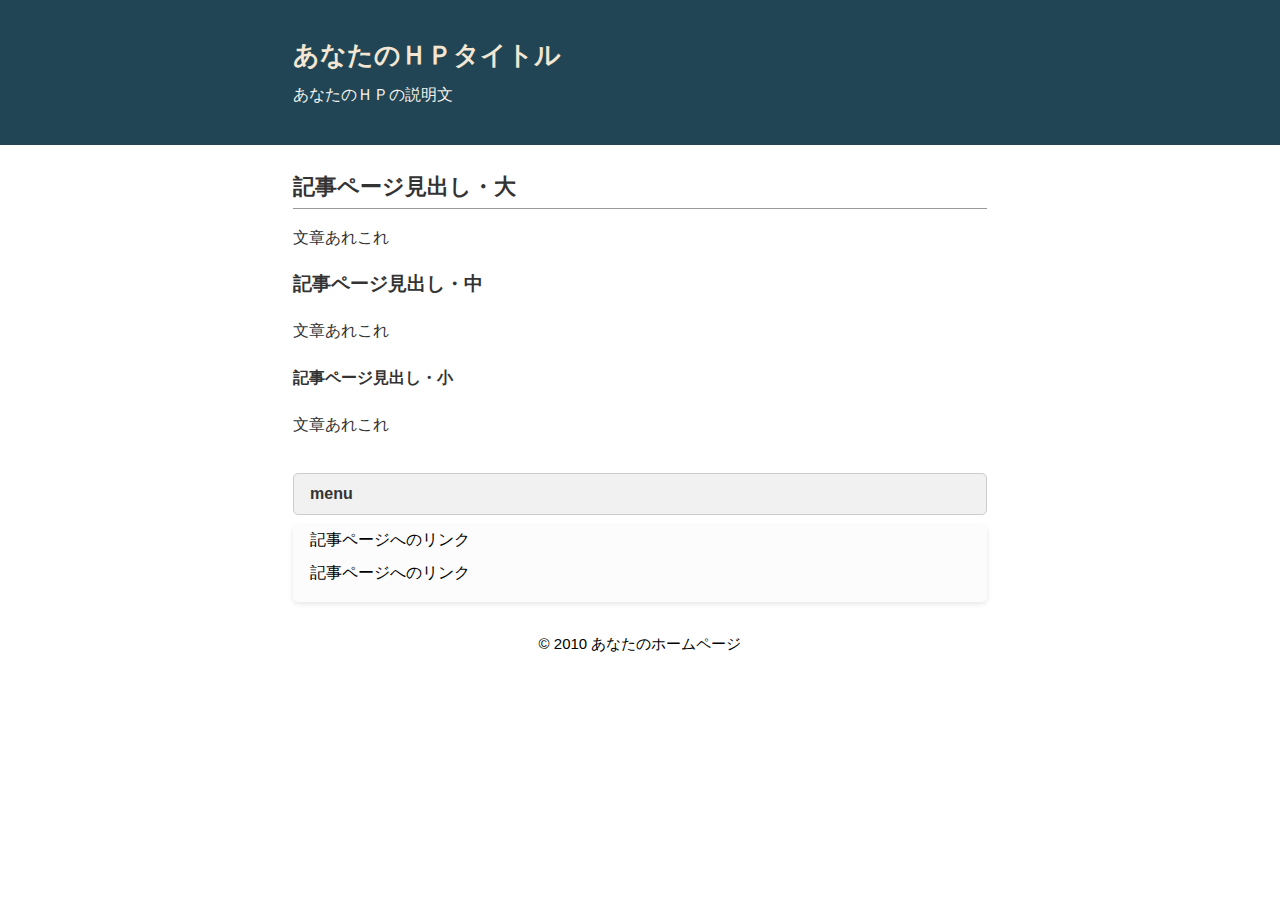
<file: index.html>
<!DOCTYPE html>
<html lang="ja">
<head>
<meta charset="UTF-8">
<title>あなたのＨＰタイトル</title>
<meta name="keywords" content="ページのキーワードA,B,C">
<meta name="description" content="ページの説明">
<meta name="viewport" content="width=device-width, initial-scale=1.0">
<link rel="stylesheet" href="index.css">
</head>
<body>
<div id="outer">
<header><div id="header-container"><div id="head-inner"><h1>あなたのＨＰタイトル</h1>
<p class="description">あなたのＨＰの説明文</p></div></div>
</header>
<div id="content-wrapper">
<main>
<div id="inner">
<h2>記事ページ見出し・大</h2>
<p>文章あれこれ</p>
<h3>記事ページ見出し・中</h3>
<p>文章あれこれ</p>
<h4>記事ページ見出し・小</h4>
<p>文章あれこれ</p>
</div>
</main>
<aside>
<div id="middle-inner">
<div class="side-title">menu</div>
<div class="side">
<ul>
<li>記事ページへのリンク</li>
<li>記事ページへのリンク</li>
</ul>
</div>
</div>
</aside>
</div>
<footer>© 2010 あなたのホームページ</footer>
</div></body>
</html>
</file>
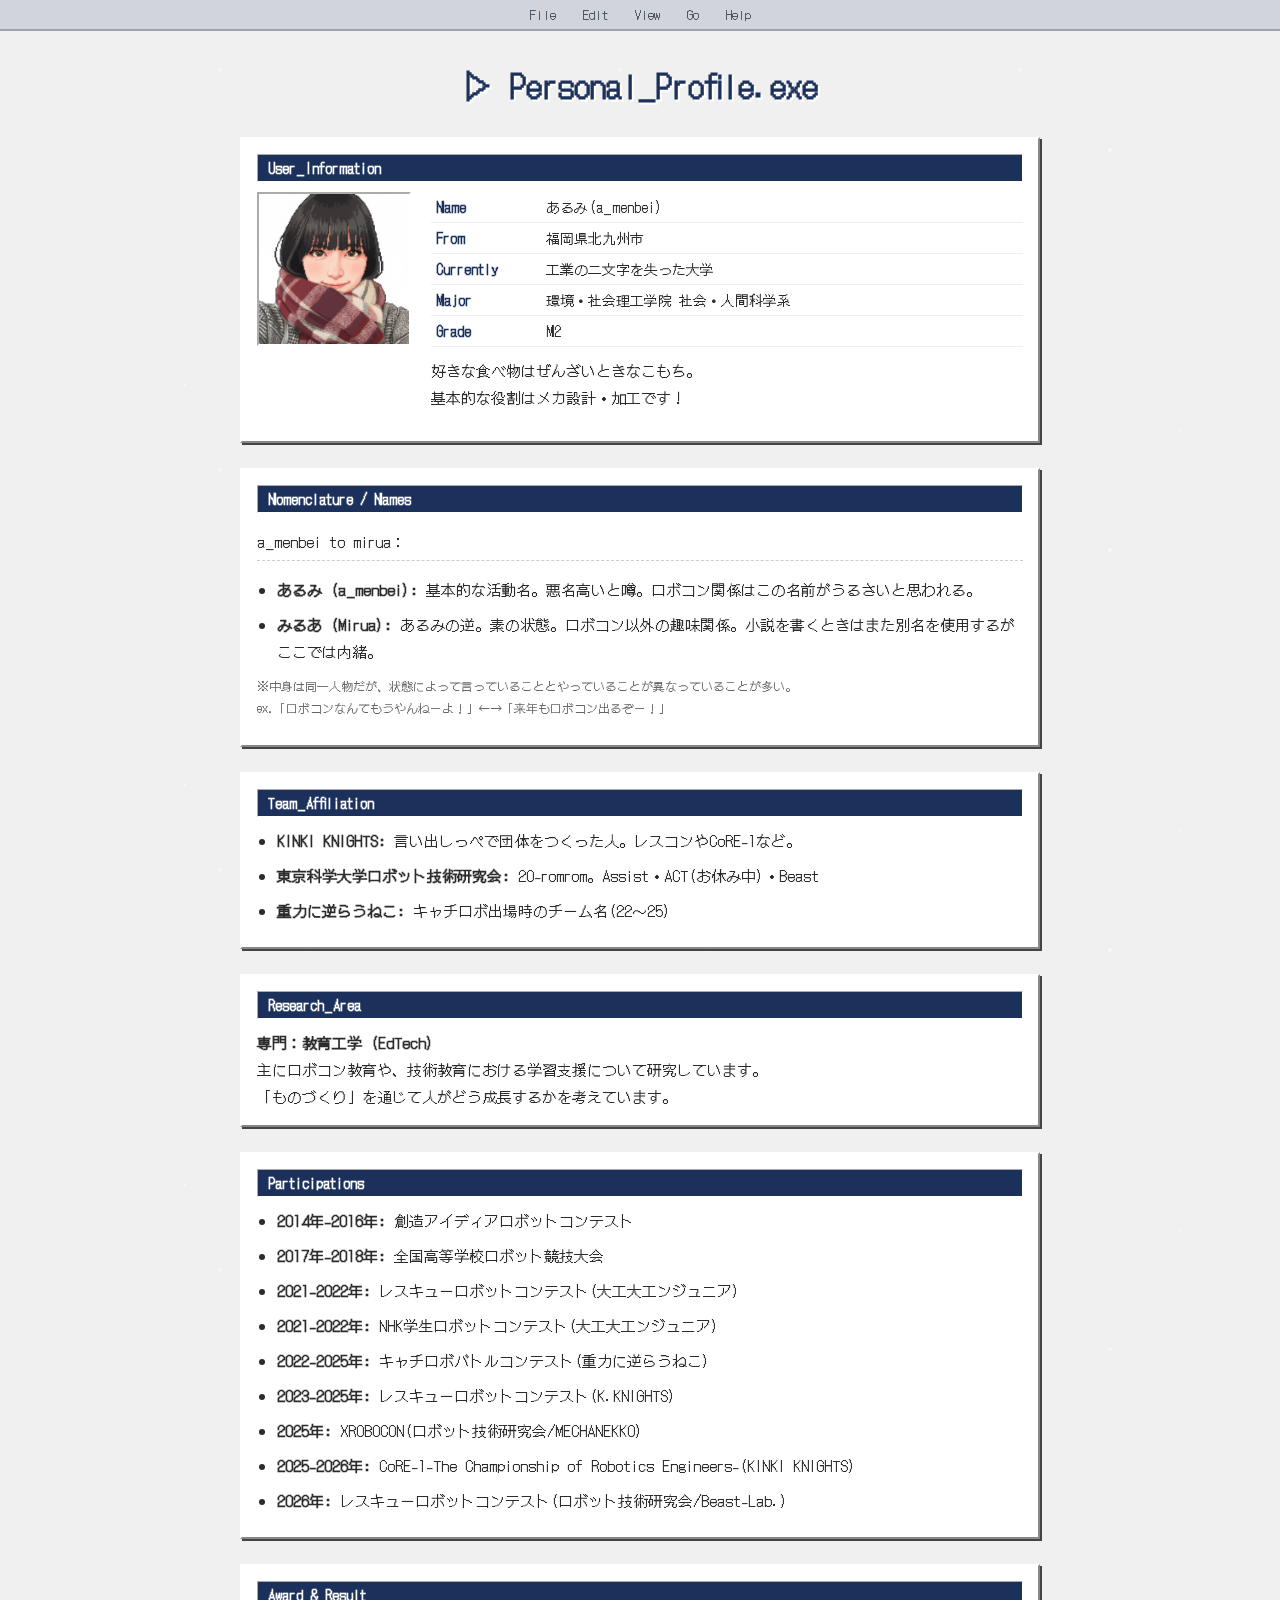
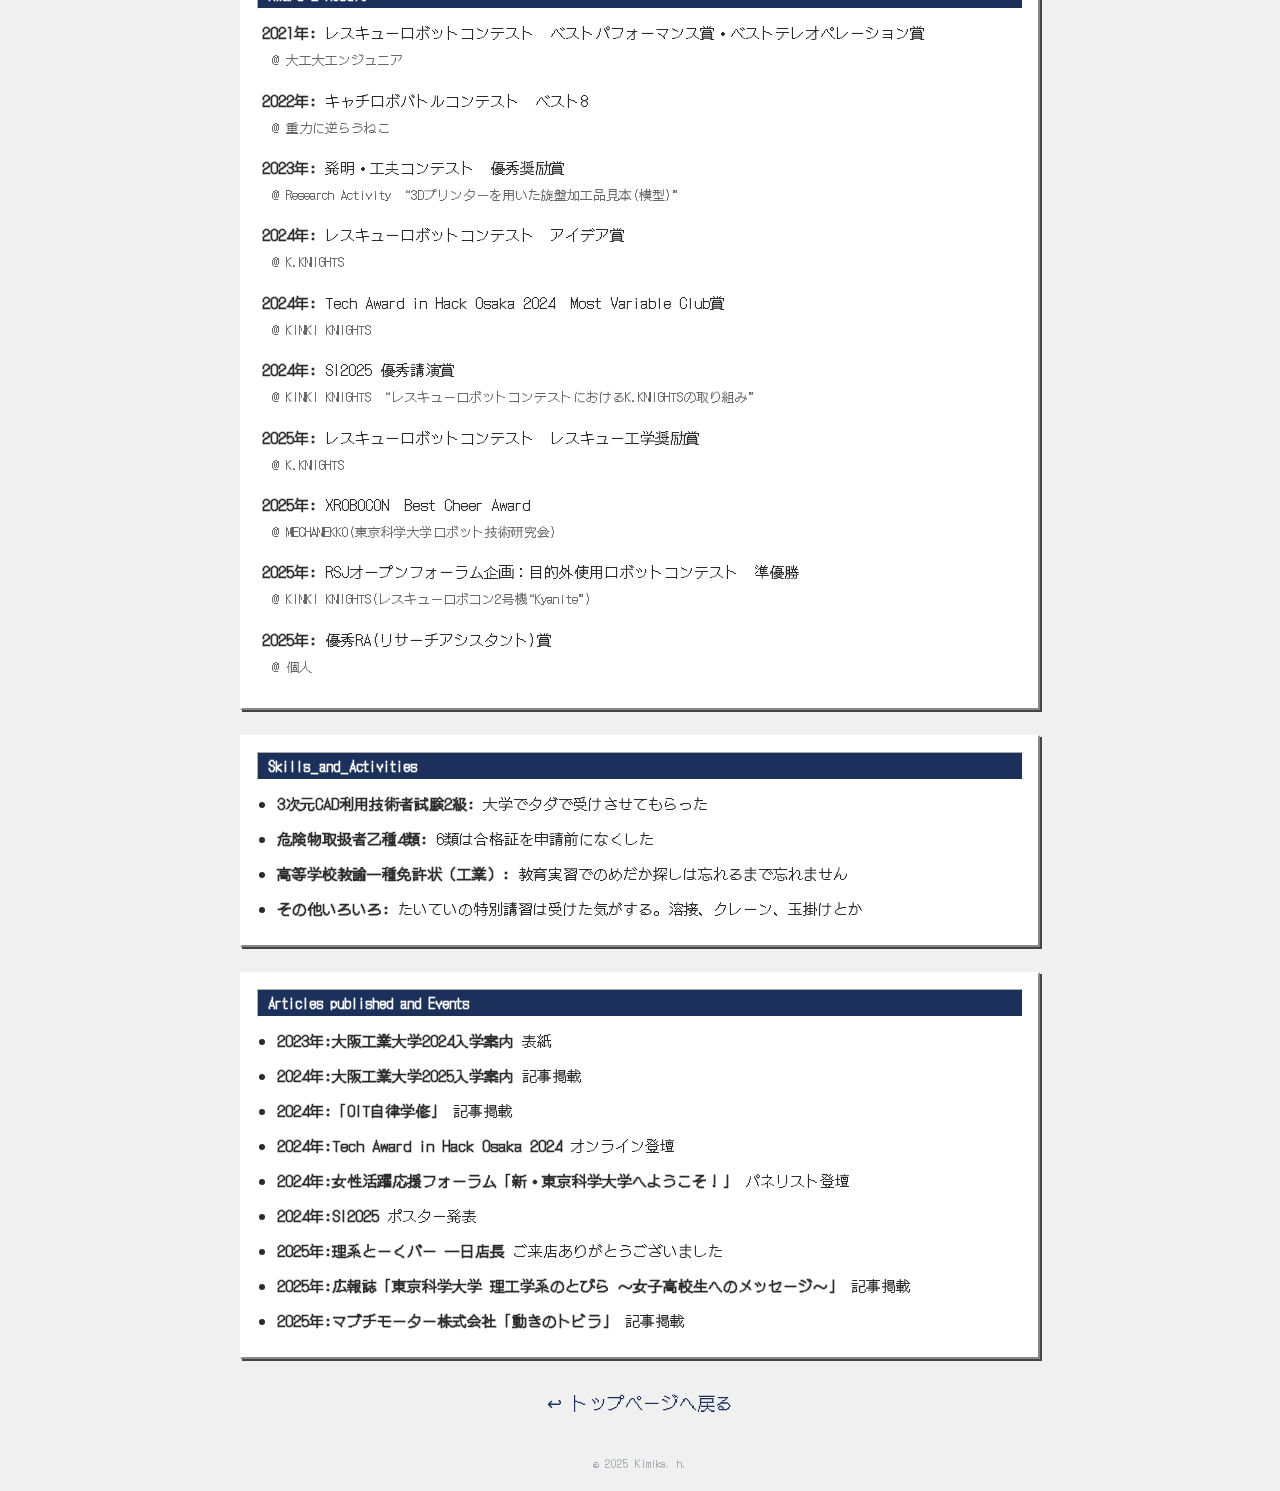
<file: aboutme.html>
<!DOCTYPE html>
<html lang="ja">
<head>
    <meta charset="UTF-8">
    <meta name="viewport" content="width=device-width, initial-scale=1.0">
    <title>About Me - ♡ a-menbei & mirua ♡</title>
    <link href="https://fonts.googleapis.com/css2?family=DotGothic16&display=swap" rel="stylesheet">

    <style>
        /* --- 共通スタイル --- */
        body {
            background-color: #f0f0f0; color: #2b2b2b;
            font-family: 'DotGothic16', sans-serif;
            margin: 0; padding: 0;
            overflow-x: hidden; position: relative;
        }
        /* 星屑アニメーション */
        body::before {
            content: ""; position: fixed; top: -50%; left: -50%; width: 200%; height: 200%; z-index: -1;
            background-image: 
                radial-gradient(1.5px 1.5px at 25px 35px, #ffffff, rgba(0,0,0,0)),
                radial-gradient(2px 2px at 60px 120px, #ffffff, rgba(0,0,0,0)),
                radial-gradient(2.5px 2.5px at 150px 200px, #ffffff, rgba(0,0,0,0)),
                radial-gradient(1.5px 1.5px at 220px 80px, #ffffff, rgba(0,0,0,0));
            background-repeat: repeat; background-size: 400px 400px;
            animation: star-shower 30s linear infinite; opacity: 0.9;
        }
        @keyframes star-shower { from { transform: translateY(-50px); } to { transform: translateY(100px); } }

        header { background-color: #d1d5db; border-bottom: 2px solid #9ca3af; padding: 5px 0; text-align: center; font-size: 13px; }
        header span { margin: 0 10px; color: #4b5563; }

        .container { max-width: 800px; margin: 30px auto; padding: 0 20px; }

        /* ウィンドウ風ボックス */
        .window-box { background-color: #ffffff; border: 2px solid #ffffff; border-right-color: #888; border-bottom-color: #888; box-shadow: 2px 2px 0px #444; padding: 15px; margin-bottom: 25px; }
        .window-header { background-color: #1c305c; color: #ffffff; padding: 3px 10px; font-weight: bold; margin-bottom: 10px; font-size: 14px; border: 1px inset #fff; }

        /* プロフィール用レイアウト */
        .profile-flex { display: flex; gap: 20px; align-items: flex-start; }
        .profile-img { width: 150px; height: 150px; border: 2px inset #fff; background: #eee; object-fit: cover; }
        
        .info-table { width: 100%; border-collapse: collapse; font-size: 14px; }
        .info-table th { width: 100px; text-align: left; padding: 5px; color: #1c305c; border-bottom: 1px solid #eee; }
        .info-table td { padding: 5px; border-bottom: 1px solid #eee; }

        .description { font-size: 15px; line-height: 1.8; margin-top: 10px; }
        .description ul { padding-left: 20px; margin: 5px 0; }
        .description li { margin-bottom: 8px; }

        .back-link { display: block; text-align: center; margin: 30px 0; color: #1c305c; text-decoration: none; font-size: 18px; }
        .back-link:hover { text-decoration: underline; }
        
        @media (max-width: 600px) { .profile-flex { flex-direction: column; align-items: center; } }
    </style>
</head>
<body>

<header>
    <span>File</span> <span>Edit</span> <span>View</span> <span>Go</span> <span>Help</span>
</header>

<div class="container">
    <h1 style="text-align: center; color: #1c305c; font-size: 32px; text-shadow: 2px 2px #fff; margin-bottom: 30px;">▷ Personal_Profile.exe</h1>

    <div class="window-box">
        <div class="window-header">User_Information</div>
        <div class="profile-flex">
            <img src="top_01.PNG" class="profile-img" alt="Profile Image">
            <div style="flex: 1;">
                <table class="info-table">
                    <tr><th>Name</th><td>あるみ(a_menbei)</td></tr>
                    <tr><th>From</th><td>福岡県北九州市</td></tr>
                    <tr><th>Currently</th><td>工業の二文字を失った大学</td></tr>
                    <tr><th>Major</th><td>環境・社会理工学院 社会・人間科学系</td></tr>
                    <tr><th>Grade</th><td>M2</td></tr>
                </table>
                <p class="description">
                    好きな食べ物はぜんざいときなこもち。<br>
                    基本的な役割はメカ設計・加工です！
                </p>
            </div>
        </div>
    </div>

    <div class="window-box">
        <div class="window-header">Nomenclature / Names</div>
        <div class="description">
            <p style="margin-bottom: 15px; border-bottom: 1px dashed #ccc; padding-bottom: 5px;">
                a_menbei to mirua：
            </p>
            <ul>
                <li><strong>あるみ (a_menbei):</strong> 
                    基本的な活動名。悪名高いと噂。ロボコン関係はこの名前がうるさいと思われる。
                </li>
                <li><strong>みるあ (Mirua):</strong> 
                    あるみの逆。素の状態。ロボコン以外の趣味関係。小説を書くときはまた別名を使用するがここでは内緒。
                </li>
            </ul>
            <p style="font-size: 12px; margin-top: 10px; color: #666;">
                ※中身は同一人物だが、状態によって言っていることとやっていることが異なっていることが多い。<br>
                ex.「ロボコンなんてもうやんねーよ！」←→「来年もロボコン出るぞー！」
            </p>
        </div>
    </div>
    
    <div class="window-box">
        <div class="window-header">Team_Affiliation</div>
        <div class="description">
            <ul>
                <li><strong>KINKI KNIGHTS:</strong> 言い出しっぺで団体をつくった人。レスコンやCoRE-1など。</li>
                <li><strong>東京科学大学ロボット技術研究会:</strong> 20-romrom。Assist・ACT(お休み中)・Beast</li>
                <li><strong>重力に逆らうねこ:</strong> キャチロボ出場時のチーム名(22～25)</li>
            </ul>
        </div>
    </div>

    <div class="window-box">
        <div class="window-header">Research_Area</div>
        <div class="description">
            <strong>専門：教育工学 (EdTech)</strong><br>
            主にロボコン教育や、技術教育における学習支援について研究しています。<br>
            「ものづくり」を通じて人がどう成長するかを考えています。
        </div>
    </div>

    <div class="window-box">
        <div class="window-header">Participations</div>
        <div class="description">
            <ul>
                <li><strong>2014年-2016年:</strong> 創造アイディアロボットコンテスト</li>
                <li><strong>2017年-2018年:</strong> 全国高等学校ロボット競技大会</li>
                <li><strong>2021-2022年:</strong> レスキューロボットコンテスト(大工大エンジュニア)</li>
                <li><strong>2021-2022年:</strong> NHK学生ロボットコンテスト(大工大エンジュニア)</li>
                <li><strong>2022-2025年:</strong> キャチロボバトルコンテスト(重力に逆らうねこ)</li>
                <li><strong>2023-2025年:</strong> レスキューロボットコンテスト(K.KNIGHTS)</li>
                <li><strong>2025年:</strong> XROBOCON(ロボット技術研究会/MECHANEKKO)</li>
                <li><strong>2025-2026年:</strong> CoRE-1-The Championship of Robotics Engineers-(KINKI KNIGHTS)</li>
                <li><strong>2026年:</strong> レスキューロボットコンテスト(ロボット技術研究会/Beast-Lab.)</li>
                </ul>
        </div>
    </div>

<div class="window-box">
        <div class="window-header">Award & Result</div>
        <div class="description">
            <ul style="list-style: none; padding-left: 5px;">

                <li style="margin-bottom: 15px;">
                    <strong>2021年:</strong> レスキューロボットコンテスト　ベストパフォーマンス賞・ベストテレオペレーション賞
                    <div style="font-size: 13px; color: #666; margin-top: 2px; margin-left: 10px;">
                        @ 大工大エンジュニア
                    </div>
                </li>


                <li style="margin-bottom: 15px;">
                    <strong>2022年:</strong> キャチロボバトルコンテスト　ベスト8
                    <div style="font-size: 13px; color: #666; margin-top: 2px; margin-left: 10px;">
                        @ 重力に逆らうねこ
                    </div>
                </li>

                <li style="margin-bottom: 15px;">
                    <strong>2023年:</strong> 発明・工夫コンテスト　優秀奨励賞
                    <div style="font-size: 13px; color: #666; margin-top: 2px; margin-left: 10px;">
                        @ Research Activity　“3Dプリンターを用いた旋盤加工品見本(模型)”
                    </div>
                </li>
                
                <li style="margin-bottom: 15px;">
                    <strong>2024年:</strong> レスキューロボットコンテスト　アイデア賞
                    <div style="font-size: 13px; color: #666; margin-top: 2px; margin-left: 10px;">
                        @ K.KNIGHTS
                    </div>
                </li>
                
                <li style="margin-bottom: 15px;">
                    <strong>2024年:</strong> Tech Award in Hack Osaka 2024　Most Variable Club賞
                    <div style="font-size: 13px; color: #666; margin-top: 2px; margin-left: 10px;">
                        @ KINKI KNIGHTS
                    </div>
                </li>

                <li style="margin-bottom: 15px;">
                    <strong>2024年:</strong> SI2025 優秀講演賞
                    <div style="font-size: 13px; color: #666; margin-top: 2px; margin-left: 10px;">
                        @ KINKI KNIGHTS　“レスキューロボットコンテストにおけるK.KNIGHTSの取り組み”
                    </div>
                </li>

                <li style="margin-bottom: 15px;">
                    <strong>2025年:</strong> レスキューロボットコンテスト　レスキュー工学奨励賞
                    <div style="font-size: 13px; color: #666; margin-top: 2px; margin-left: 10px;">
                        @ K.KNIGHTS
                    </div>
                </li>

                <li style="margin-bottom: 15px;">
                    <strong>2025年:</strong> XROBOCON　Best Cheer Award
                    <div style="font-size: 13px; color: #666; margin-top: 2px; margin-left: 10px;">
                        @ MECHANEKKO(東京科学大学ロボット技術研究会)
                    </div>
                </li>

                <li style="margin-bottom: 15px;">
                    <strong>2025年:</strong> RSJオープンフォーラム企画：目的外使用ロボットコンテスト　準優勝
                    <div style="font-size: 13px; color: #666; margin-top: 2px; margin-left: 10px;">
                        @ KINKI KNIGHTS(レスキューロボコン2号機“Kyanite”)
                    </div>
                </li>

                <li style="margin-bottom: 15px;">
                    <strong>2025年:</strong> 優秀RA(リサーチアシスタント)賞
                    <div style="font-size: 13px; color: #666; margin-top: 2px; margin-left: 10px;">
                        @ 個人
                    </div>
                </li>            
            </ul>
        </div>
    </div>
    
    <div class="window-box">
        <div class="window-header">Skills_and_Activities</div>
        <div class="description">
            <ul>
                <li><strong>3次元CAD利用技術者試験2級:</strong> 大学でタダで受けさせてもらった</li>
                <li><strong>危険物取扱者乙種4類:</strong> 6類は合格証を申請前になくした</li>
                <li><strong>高等学校教諭一種免許状（工業）:</strong> 教育実習でのめだか探しは忘れるまで忘れません</li>
                <li><strong>その他いろいろ:</strong> たいていの特別講習は受けた気がする。溶接、クレーン、玉掛けとか</li>
            </ul>
        </div>
    </div>

    <div class="window-box">
        <div class="window-header">Articles published and Events</div>
        <div class="description">
            <ul>
                <li><strong>2023年:大阪工業大学2024入学案内</strong> 表紙</li>
                <li><strong>2024年:大阪工業大学2025入学案内</strong> 記事掲載</li>
                <li><strong>2024年:「OIT自律学修」</strong> 記事掲載</li>
                <li><strong>2024年:Tech Award in Hack Osaka 2024</strong> オンライン登壇</li>
                <li><strong>2024年:女性活躍応援フォーラム「新・東京科学大学へようこそ！」</strong> パネリスト登壇</li>
                <li><strong>2024年:SI2025</strong> ポスター発表</li>
                <li><strong>2025年:理系とーくバー 一日店長</strong> ご来店ありがとうございました</li>
                <li><strong>2025年:広報誌「東京科学大学 理工学系のとびら ～女子高校生へのメッセージ～」</strong> 記事掲載</li>
                <li><strong>2025年:マブチモーター株式会社「動きのトビラ」</strong> 記事掲載</li>
            </ul>
        </div>
    </div>
    
    <a href="top.html" class="back-link">↩ トップページへ戻る</a>
</div>

<footer style="text-align: center; margin-top: 40px; font-size: 11px; color: #9ca3af; padding-bottom: 20px;">
    &copy; 2025 Kimika. h.
</footer>

</body>
</html>
</file>
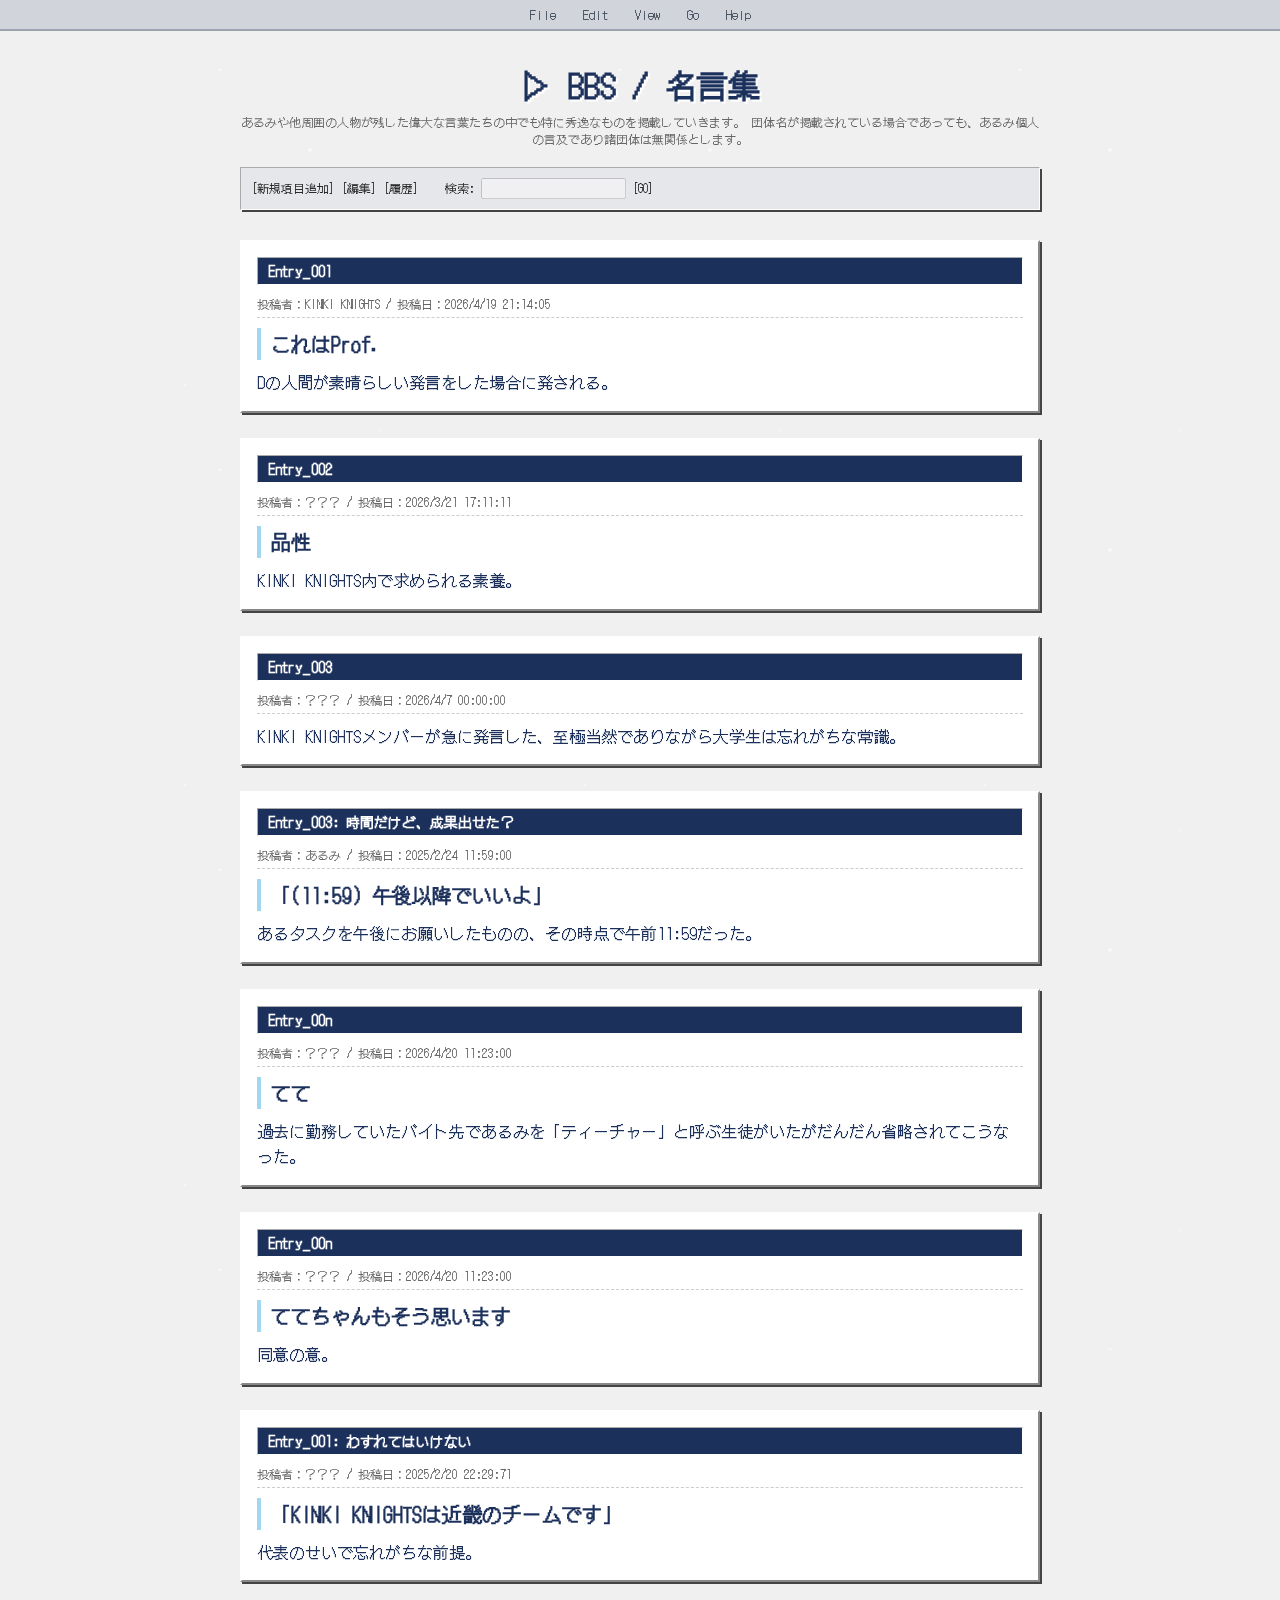
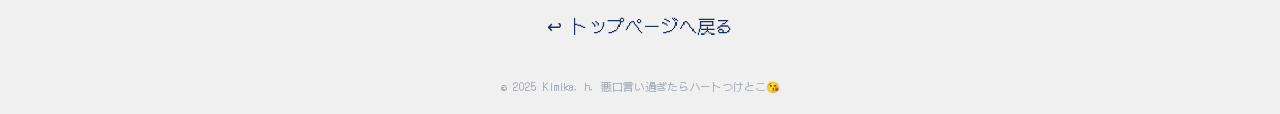
<file: bbs.html>
<!DOCTYPE html>
<html lang="ja">
<head>
    <meta charset="UTF-8">
    <meta name="viewport" content="width=device-width, initial-scale=1.0">
    <title>BBS/Meigen Dictionary - ♡ a-menbei & mirua ♡</title>
    <link href="https://fonts.googleapis.com/css2?family=DotGothic16&display=swap" rel="stylesheet">

    <style>
        /* --- 共通スタイル --- */
        body {
            background-color: #f0f0f0; color: #2b2b2b;
            font-family: 'DotGothic16', sans-serif;
            margin: 0; padding: 0;
            overflow-x: hidden; position: relative;
        }
        body::before {
            content: ""; position: fixed; top: -50%; left: -50%; width: 200%; height: 200%; z-index: -1;
            background-image: radial-gradient(1.5px 1.5px at 25px 35px, #ffffff, rgba(0,0,0,0)), radial-gradient(2px 2px at 60px 120px, #ffffff, rgba(0,0,0,0)), radial-gradient(2.5px 2.5px at 150px 200px, #ffffff, rgba(0,0,0,0)), radial-gradient(1.5px 1.5px at 220px 80px, #ffffff, rgba(0,0,0,0));
            background-repeat: repeat; background-size: 400px 400px;
            animation: star-shower 30s linear infinite; opacity: 0.9;
        }
        @keyframes star-shower { from { transform: translateY(-50px); } to { transform: translateY(100px); } }

        header { background-color: #d1d5db; border-bottom: 2px solid #9ca3af; padding: 5px 0; text-align: center; font-size: 13px; }
        header span { margin: 0 10px; color: #4b5563; }

        .container { max-width: 800px; margin: 30px auto; padding: 0 20px; }

        /* ウィンドウ風ボックス */
        .window-box { background-color: #ffffff; border: 2px solid #ffffff; border-right-color: #888; border-bottom-color: #888; box-shadow: 2px 2px 0px #444; padding: 15px; margin-bottom: 25px; }
        .window-header { background-color: #1c305c; color: #ffffff; padding: 3px 10px; font-weight: bold; margin-bottom: 10px; font-size: 14px; border: 1px inset #fff; }

        /* BBSの書き込み風スタイル */
        .post-info { font-size: 12px; color: #666; border-bottom: 1px dashed #ccc; padding-bottom: 5px; margin-bottom: 10px; }
        .post-content { font-size: 16px; line-height: 1.6; color: #1c305c; }
        .meigen { font-size: 20px; font-weight: bold; display: block; margin: 10px 0; border-left: 4px solid #a0d8ef; padding-left: 10px; }

        .back-link { display: block; text-align: center; margin-top: 30px; color: #1c305c; text-decoration: none; font-size: 18px; }
        .back-link:hover { text-decoration: underline; }

        /* ダミーの投稿フォーム（Wiki風） */
        .dummy-form { background: #e5e7eb; padding: 10px; font-size: 12px; border: 1px inset #fff; margin-bottom: 30px; }
    </style>
</head>
<body>

<header>
    <span>File</span> <span>Edit</span> <span>View</span> <span>Go</span> <span>Help</span>
</header>

<div class="container">
    <h1 style="text-align: center; color: #1c305c; font-size: 32px; text-shadow: 2px 2px #fff;">▷ BBS / 名言集</h1>
    <p style="text-align: center; font-size: 12px; color: #666; margin-top: -15px; margin-bottom: 20px;">
        あるみや他周囲の人物が残した偉大な言葉たちの中でも特に秀逸なものを掲載していきます。
        団体名が掲載されている場合であっても、あるみ個人の言及であり諸団体は無関係とします。
    </p>
    <div class="window-box dummy-form">
        [新規項目追加] [編集] [履歴] <span style="margin-left: 20px;">検索: <input type="text" size="15" disabled> [GO]</span>
    </div>

    <div class="window-box">
        <div class="window-header">Entry_001</div>
        <div class="post-info">投稿者：KINKI KNIGHTS / 投稿日：2026/4/19 21:14:05</div>
        <div class="post-content">
            <span class="meigen">これはProf.</span>
            Dの人間が素晴らしい発言をした場合に発される。
        </div>
    </div>

    <div class="window-box">
        <div class="window-header">Entry_002</div>
        <div class="post-info">投稿者：？？？ / 投稿日：2026/3/21 17:11:11</div>
        <div class="post-content">
            <span class="meigen">品性</span>
            KINKI KNIGHTS内で求められる素養。
        </div>
    </div>

    <div class="window-box">
        <div class="window-header">Entry_003</div>
        <div class="post-info">投稿者：？？？ / 投稿日：2026/4/7 00:00:00</div>
        <div class="post-content">
            <span class="meigen"></span>
            KINKI KNIGHTSメンバーが急に発言した、至極当然でありながら大学生は忘れがちな常識。
        </div>
    </div>
    
    <div class="window-box">
        <div class="window-header">Entry_003: 時間だけど、成果出せた？</div>
        <div class="post-info">投稿者：あるみ / 投稿日：2025/2/24 11:59:00</div>
        <div class="post-content">
            <span class="meigen">「（11:59）午後以降でいいよ」</span>
            あるタスクを午後にお願いしたものの、その時点で午前11:59だった。
        </div>
    </div>

        <div class="window-box">
        <div class="window-header">Entry_00n</div>
        <div class="post-info">投稿者：？？？ / 投稿日：2026/4/20 11:23:00</div>
        <div class="post-content">
            <span class="meigen">てて</span>
            過去に勤務していたバイト先であるみを「ティーチャー」と呼ぶ生徒がいたがだんだん省略されてこうなった。
        </div>
    </div>
    
        <div class="window-box">
        <div class="window-header">Entry_00n</div>
        <div class="post-info">投稿者：？？？ / 投稿日：2026/4/20 11:23:00</div>
        <div class="post-content">
            <span class="meigen">ててちゃんもそう思います</span>
            同意の意。
        </div>
    </div>

            <div class="window-box">
        <div class="window-header">Entry_001: わすれてはいけない</div>
        <div class="post-info">投稿者：？？？ / 投稿日：2025/2/20 22:29:71</div>
        <div class="post-content">
            <span class="meigen">「KINKI KNIGHTSは近畿のチームです」</span>
            代表のせいで忘れがちな前提。
        </div>
    </div>
    
    <a href="top.html" class="back-link">↩ トップページへ戻る</a>
</div>

<footer style="text-align: center; margin-top: 40px; font-size: 11px; color: #9ca3af; padding-bottom: 20px;">
    &copy; 2025 Kimika. h.   悪口言い過ぎたらハートつけとこ&#128536;
</footer>

</body>
</html>
</file>
<file: index.css>
@charset "UTF-8";
body {
	margin: 0;
	padding: 0;
	font-family: "游ゴシック Medium", "ヒラギノ角ゴ Pro", "Hiragino Kaku Gothic Pro", "メイリオ", "Meiryo", sans-serif;
	line-height: 1.6;
    font-size: 16px;
}
#header-container {
  margin: 0 auto;
  width: 694px;
}
header {
	background-color: #214555;
}
#head-inner {
    padding: 25px 0;
}
h1 {
	font-size: 26px;
	font-weight: bold;
	padding: 10px 0 0 0;
	margin: 0;
	color: #f3e6d2;
}
h1 a {
	font-weight: bold;
	color: #f3e6d2;
	text-decoration: none;
}
h1 a:hover {
	color: #e8f3f9;
	text-decoration: none;
}
.description {
	line-height: 1.2;
	color: #f3f2eb;
	margin: 0.5em 0 1em 0;
}
h2 {
	font-size: 22px;
	margin: 0;
	padding: 4px 0;
	border-bottom: 1px solid #999;
}
#content-wrapper {margin: 0 auto;
    width: 694px;}
main {
	color: #333;
}
#inner {
	padding: 20px 0 0 0;
}
ul {
	margin: 0 0 0 1em;
	padding: 0;
}
li {
	list-style: disc;
}
p {
	margin: 1em 0;
}
img {
	max-width: 100%;
	height: auto;
	border: 0;
}
hr {
	border-width: 1px 0 0 0;
	border-style: solid;
	border-color: #ccc;
	height: 1px;
}
a {
	font-weight: normal;
}
aside {

}
#middle-inner {
	padding: 20px 0 20px 0;
}
.side-title {
	padding: 7px 16px 7px 16px;
	background-color: #f1f1f1;
	color: #333;
	font-weight: bold;
	border: 1px solid #ccc;
	margin-bottom: 10px;
	border-radius: 5px;
}
.side {
	margin: 0 0 10px 0;
	padding: 2px 8px 8px 7px;
	background-color: #fcfcfc;
	box-shadow: 0 2px 5px rgba(0, 0, 0, 0.1);
	border-radius: 5px;
}
.side ul {
	margin: 0 0 0 10px;
	padding: 0;
}
.side li {
	list-style: none;
	margin-bottom: 0.5em;
}
.side li a {
	text-decoration: none;
	color: #214555;
}
.side li a:hover {
	text-decoration: underline;
}
footer {
	font-size: 15px;
	height: 100px;
	clear: both;
	text-align: center;
}
blockquote {
	border: 1px solid #ccc;
	padding: 5px;
	margin: 10px;
}
@media screen and (max-width: 767px) {
#header-container {
    margin: 0;
	width: 100%;
}
header {

}
#head-inner {
    padding: 25px 10px;
	background-color: #214555;
}
.description {
}
#content-wrapper {
margin: 0;
	width: 100%;}
main {
width: 100%;
	color: #333;
}
#inner {
	padding: 20px 10px 0 10px;
}
aside {
width: 100%;
}
#middle-inner {
	padding: 10px 10px 20px 10px;
}
h1 {
	font-size: 20px;
}
h2 {
	font-size: 18px;
}
h3 {
	font-size: 16px;
}
h4 {
	font-size: 14px;
}
}
</file>
